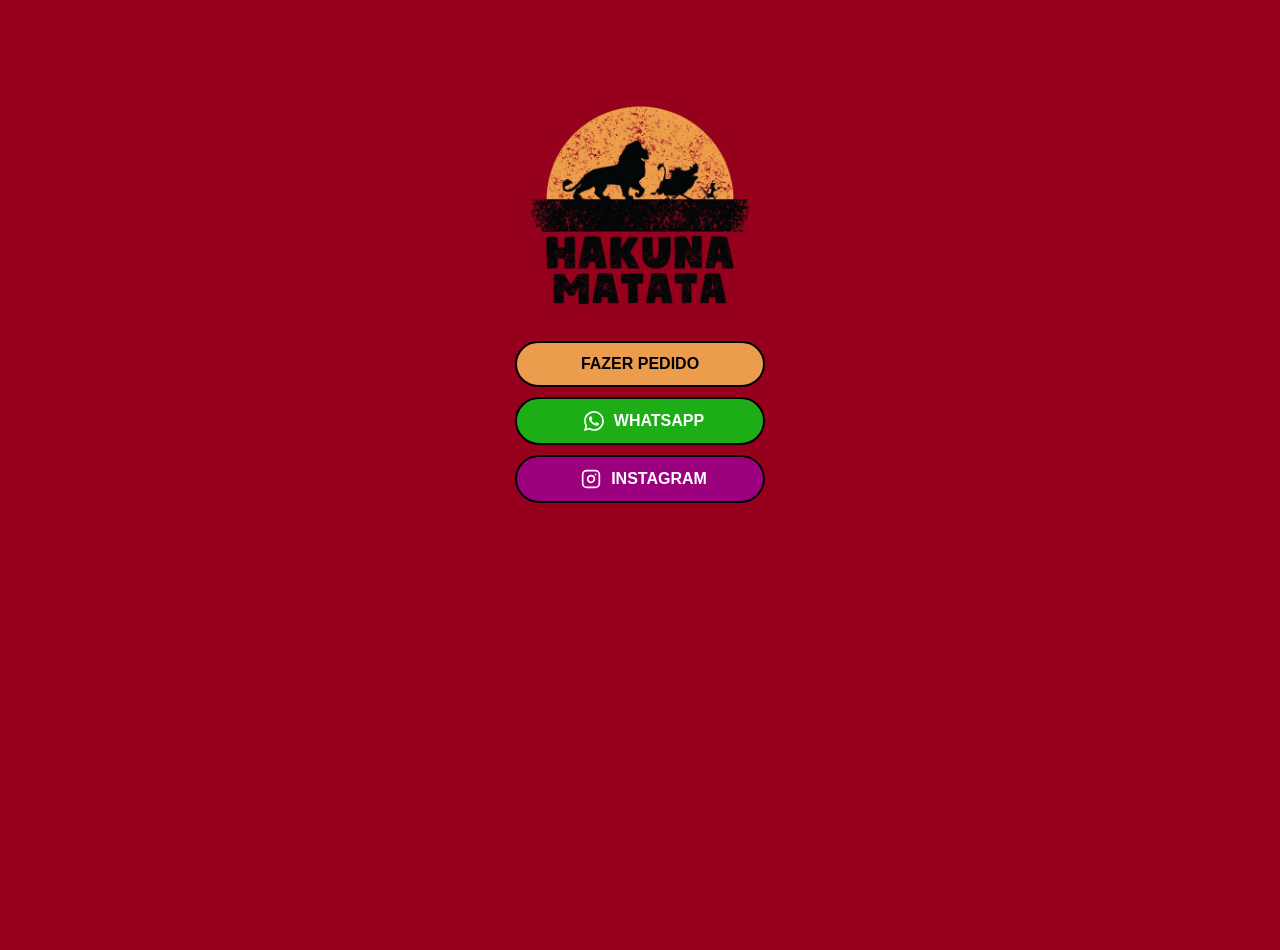
<file: index.html>
<!DOCTYPE html>
<html lang="pt-BR">
<head>
  <meta charset="UTF-8" />
  <meta name="viewport" content="width=device-width, initial-scale=1.0" />
  <title>Pizzaria</title>
  <link rel="icon" type="image/x-icon" href="./assets/pizza.png">
  <link rel="stylesheet" href="styles.css" />
</head>
<body>
  <div class="container">
    <h1 class="title">
      <img src="./assets/hakunaLogo.png" id="sorvetertiaTitle" />
    </h1>

    <a href="./menu.html" class="button pedir">FAZER PEDIDO</a>

    <a href="https://wa.me/(24)99285-0843" target="_blank" class="button whatsapp">
      <img src="./assets/whatsapp.svg" alt="Ícone do WhatsApp" class="icon" />
      WHATSAPP
    </a>

    <a href="https://www.instagram.com/deliveryhakunamatata/" target="_blank" class="button instagram">
      <img src="./assets/instagram.svg" alt="Ícone do Instagram" class="icon" />
      INSTAGRAM
    </a>
  </div>
</body>
</html>
</file>
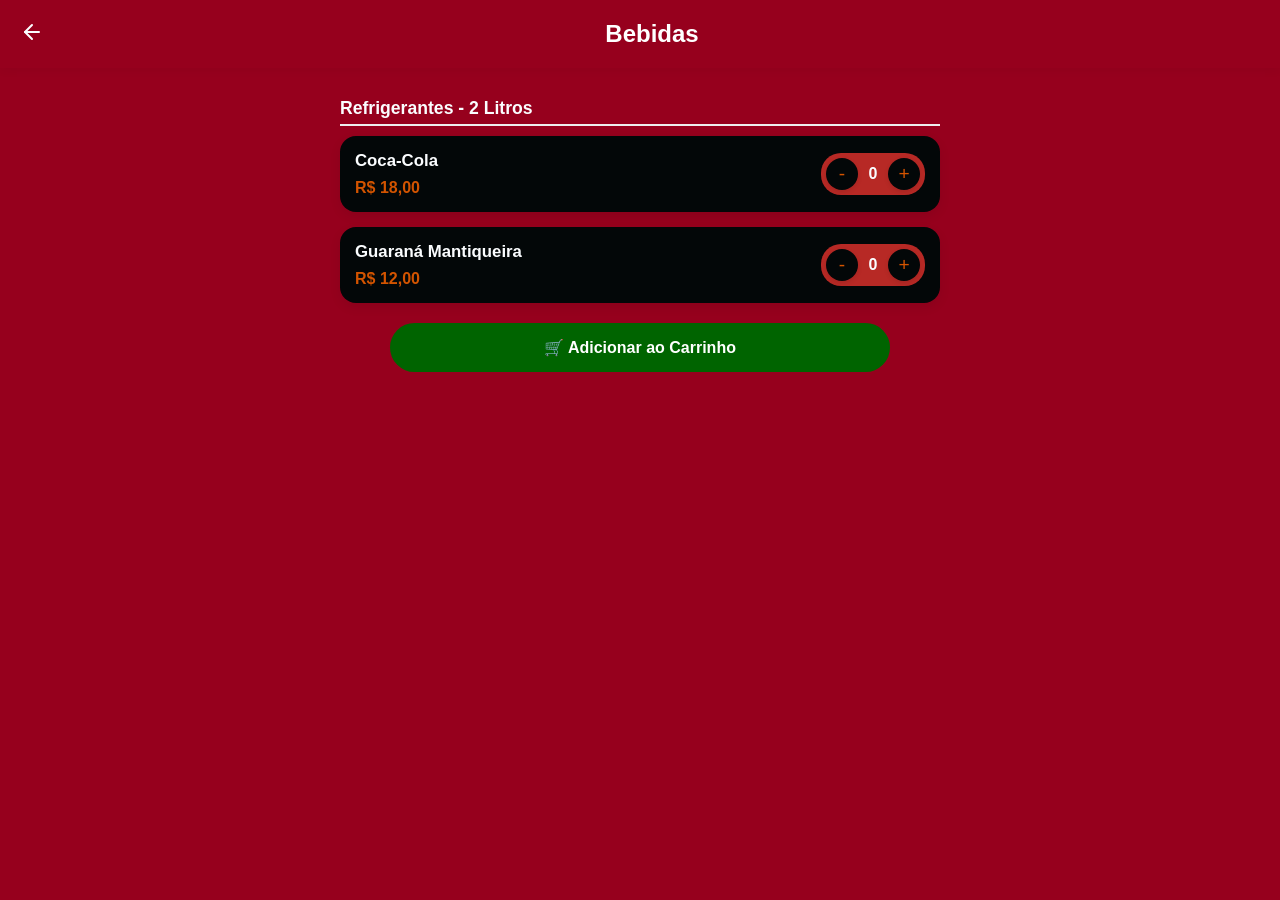
<file: bebidas.html>
<!DOCTYPE html>
<html lang="en">
<head>
    <meta charset="UTF-8">
    <meta name="viewport" content="width=device-width, initial-scale=1.0">
    <title>Bebidas</title>
    <link rel="icon" type="image/x-icon" href="./assets/pizza.png">
    <link rel="stylesheet" href="bebidas.css" />
</head>
<body>

    <header>
        <a href="./menu.html">
            <svg id="home" xmlns="http://www.w3.org/2000/svg" viewBox="0 0 24 24" fill="none" stroke="currentColor" stroke-width="2" stroke-linecap="round" stroke-linejoin="round"><line x1="19" y1="12" x2="5" y2="12"></line><polyline points="12 19 5 12 12 5"></polyline></svg>
        </a>
        <h1>Bebidas</h1>
    </header>

    <div class="container">
        
        <h3 class="category-title">Refrigerantes - 2 Litros</h3>

        <div class="item-card">
            <div class="item-info">
                <span class="item-name">Coca-Cola </span>
                <span class="price item-price">R$ 18,00</span>
            </div>
            <div class="quantity-control">
                <button type="button" onclick="changeQuantity(this, -1)">-</button>
                <span>0</span>
                <button type="button" onclick="changeQuantity(this, 1)">+</button>
            </div>
        </div>

        <div class="item-card">
            <div class="item-info">
                <span class="item-name">Guaraná Mantiqueira </span>
                <span class="price item-price">R$ 12,00</span>
            </div>
            <div class="quantity-control">
                <button type="button" onclick="changeQuantity(this, -1)">-</button>
                <span>0</span>
                <button type="button" onclick="changeQuantity(this, 1)">+</button>
            </div>
        </div>


    </div>

    <div class="cart-bar">
        <button class="btn-carrinho" onclick="adicionarCarrinho()">
            🛒 Adicionar ao Carrinho
        </button>
    </div>

    <script>
        function changeQuantity(button, amount) {
            let span = button.parentElement.querySelector('span');
            let value = parseInt(span.textContent) + amount;
            if (value < 0) value = 0;
            span.textContent = value;
        }

        window.onload = function () {
            // Check for Utils function presence
            if (typeof atualizarBadgeCarrinho === 'function') {
                atualizarBadgeCarrinho();
            }

            let editIndex = localStorage.getItem("editarIndex");
            if (editIndex !== null) {
                let carrinho = JSON.parse(localStorage.getItem("carrinho")) || [];
                let item = carrinho[editIndex];

                // Check if the item being edited is a Drink
                if (item && item.produto === "Bebidas") {
                    document.querySelectorAll('.item-card').forEach(card => {
                        let nome = card.querySelector('.item-name').textContent;
                        if (item.nome === nome) {
                            card.querySelector('.quantity-control span').textContent = item.quantidade;
                        }
                    });

                    document.querySelector(".btn-carrinho").textContent = "Salvar Alterações";
                }
            }
        };

        function adicionarCarrinho() {
            let items = document.querySelectorAll('.item-card');
            let carrinho = JSON.parse(localStorage.getItem("carrinho")) || [];
            let editIndex = localStorage.getItem("editarIndex");

            // Remove old item if editing
            if (editIndex !== null) {
                let itemBeingEdited = carrinho[editIndex];
                if(itemBeingEdited && itemBeingEdited.produto === "Bebidas"){
                     carrinho.splice(editIndex, 1);
                }
                localStorage.removeItem("editarIndex");
            }

            items.forEach(card => {
                let quantidade = parseInt(card.querySelector('.quantity-control span').textContent);
                let nome = card.querySelector('.item-name').textContent;
                let precoTexto = card.querySelector('.price').textContent.replace("R$", "").replace(",", ".").trim();
                let preco = parseFloat(precoTexto);

                if (quantidade > 0) {
                    let subtotal = quantidade * preco;
                    carrinho.push({
                        produto: "Bebidas", // Saved as Bebidas
                        nome: nome,
                        quantidade: quantidade,
                        preco: preco,
                        subtotal: subtotal
                    });
                }
            });

            localStorage.setItem("carrinho", JSON.stringify(carrinho));
            window.location.href = "carrinho.html";
        }
    </script>

    <script src="utils.js"></script>

</body>
</html>
</file>
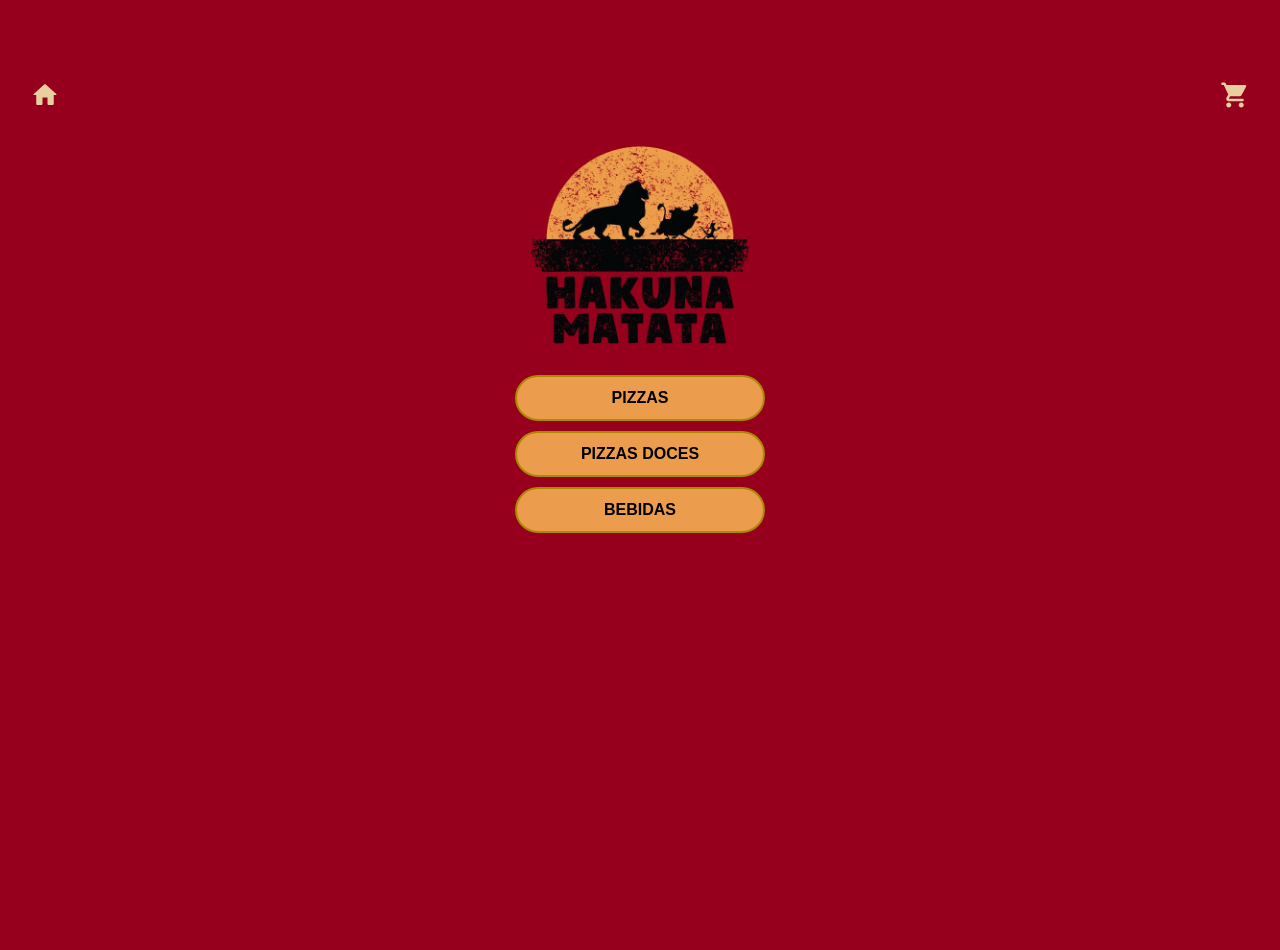
<file: menu.html>
<!DOCTYPE html>
<html lang="pt-BR">
<head>
  <meta charset="UTF-8" />
  <meta name="viewport" content="width=device-width, initial-scale=1.0" />
  <title>Pizzaria - Menu</title>
  <link rel="icon" type="image/x-icon" href="./assets/pizza.png">
  <link rel="stylesheet" href="menu.css" />
</head>
<body>
  <div class="container">
    <a href="./index.html">
      <img src="./assets/home.svg" alt="Início" id="home" />
    </a>

    <a href="./carrinho.html" class="icone-carrinho">
      <img src="./assets/carrinhoDeCompras.svg" alt="Carrinho de Compras" id="carrinho" />
      <!-- <span id="carrinho-contador" class="badge" >0</span> -->
    </a>
    <span id="carrinho-contador" class="badge" >0</span>

    <h1 class="title">
      <img src="./assets/hakunaLogo.png" id="sorvetertiaTitle" />
    </h1>

    <a href="./pizzas.html" class="button pizzas">
      PIZZAS
    </a>

    <a href="./pizzasDoces.html" class="button pizzas">
      PIZZAS DOCES
    </a>

    <a href="./bebidas.html" class="button bebidas">
      BEBIDAS
    </a>

  </div>

  <script src="utils.js"></script>

</body>
</html>
</file>
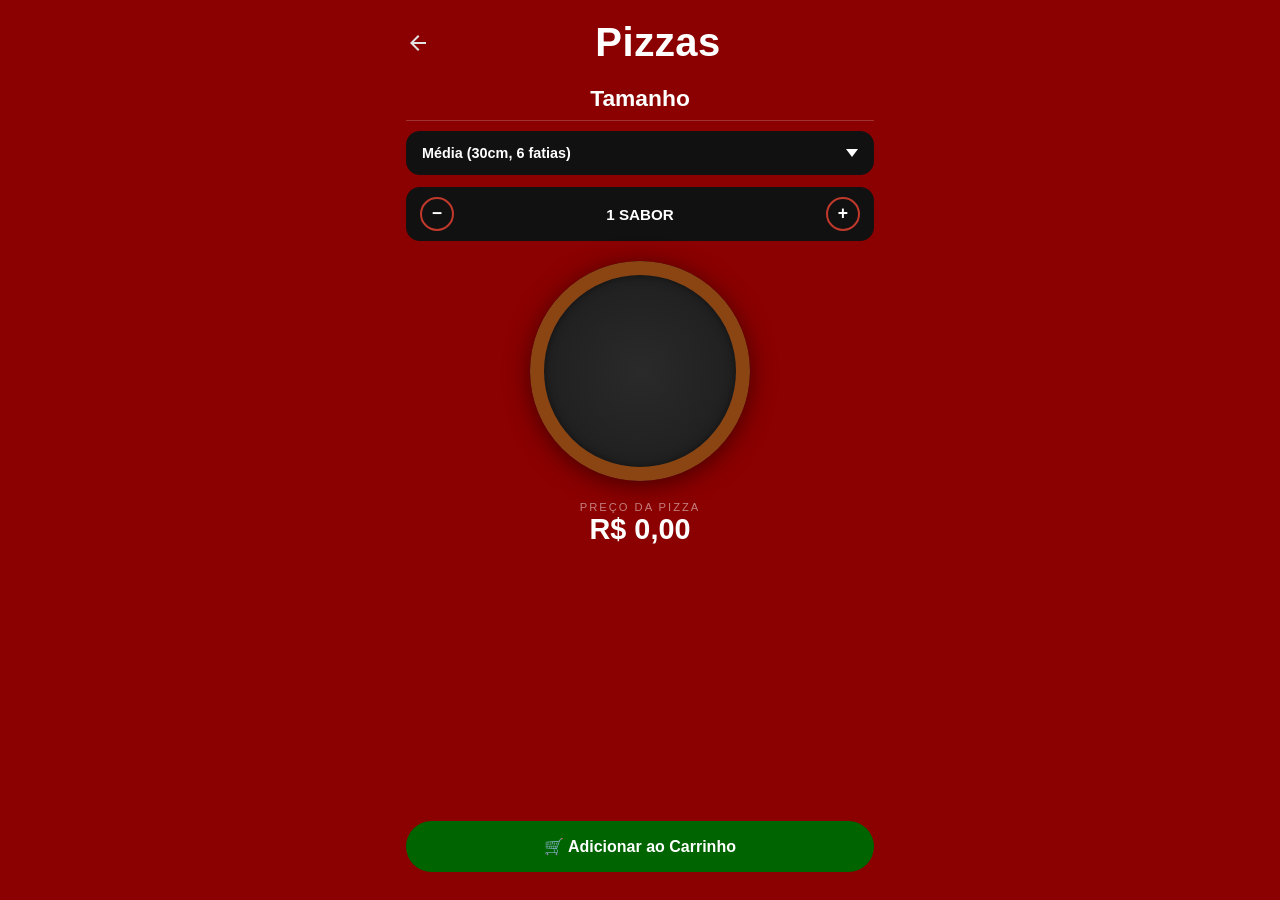
<file: pizzas.html>
<!DOCTYPE html>
<html lang="pt-BR">
<head>
  <meta charset="UTF-8" />
  <meta name="viewport" content="width=device-width, initial-scale=1.0" />
  <title>Pizzas</title>
  <link rel="icon" type="image/x-icon" href="./assets/pizza.png">
  <link rel="stylesheet" href="pizzas.css" />
</head>

<body>
  <div class="top-bar">
    <a href="./menu.html">
      <img src="./assets/arrow_back.svg" alt="Voltar" />
    </a>
    <h1 style="font-size: 40px;">Pizzas</h1>
  </div>

  <div class="card">
    <div class="section-label">
      <h2 style="text-align: center;">Tamanho</h2>
    </div>
    <select class="size-select" id="sizeSelect" onchange="updatePrice(); updateSelectedFlavorsBox();">
      <option value="Média"   data-price-base="0.00" selected>Média (30cm, 6 fatias)</option>
      <option value="Grande"  data-price-base="0.00">Grande (35cm, 8 fatias)</option>
    </select>

    <div class="sabores-row">
      <button class="sabores-btn" onclick="changeSabores(-1)">−</button>
      <span class="sabores-label" id="saboresLabel">1 SABOR</span>
      <button class="sabores-btn" onclick="changeSabores(1)">+</button>
    </div>

    <div class="pizza-wrapper">
      <div class="pizza-circle" id="pizzaCircle"></div>
    </div>

    <div id="selectedFlavorsBox" style="display:none; margin-bottom:16px;">
      <div class="section-label">Sabores selecionados</div>
      <div id="selectedFlavorsList"></div>
    </div>

    <div class="price-display">
      <div class="price-label">PREÇO DA PIZZA</div>
      <div class="price-value" id="priceDisplay">R$ 0,00</div>
    </div>

    <!-- <button class="btn-borda" onclick="openBorda()">
      <span>⭐ Escolher Borda</span>
      <span class="btn-borda-right" id="bordaLabel">Sem borda</span>
    </button> -->
  </div>

  <div class="bottom-bar">
    <button class="btn-adicionar" onclick="adicionarCarrinho()">🛒 Adicionar ao Carrinho</button>
  </div>

  <!-- Flavor picker -->
  <div class="flavor-picker" id="flavorPicker">
    <div class="flavor-picker-sheet">
      <div class="flavor-sheet-header">
        <button class="flavor-cancel-icon" onclick="closeFlavor()">✕</button>
        <div class="flavor-sheet-drag"></div>
        <div class="flavor-picker-title" id="flavorPickerTitle">SELECIONE UM SABOR</div>
        <div class="flavor-search-wrap">
          <svg viewBox="0 0 24 24" fill="none" stroke="#666" stroke-width="2" stroke-linecap="round">
            <circle cx="11" cy="11" r="6"/><line x1="16.5" y1="16.5" x2="21" y2="21"/>
          </svg>
          <input class="flavor-search" id="flavorSearch" type="text" placeholder="Pesquisar sabor..." oninput="filterFlavors()" />
        </div>
        <div class="flavor-category">✓ TRADICIONAIS</div>
      </div>
      <div class="flavor-list-scroll" id="flavorList"></div>
      <button class="flavor-close" onclick="closeFlavor()">CONFIRMAR</button>
    </div>
  </div>

  <!-- Borda picker -->
  <!-- <div class="borda-picker" id="bordaPicker">
    <div class="flavor-picker-sheet">
      <div class="flavor-sheet-header">
        <div class="flavor-sheet-drag"></div>
        <div class="flavor-picker-title">ESCOLHA A BORDA</div>
      </div>
      <div class="flavor-list-scroll" id="bordaList"></div>
      <button class="flavor-close" onclick="closeBorda()">CONFIRMAR</button>
    </div>
  </div> -->


  <script src="pizzas.js"></script>
  <script src="utils.js"></script>
</body>
</html>
</file>
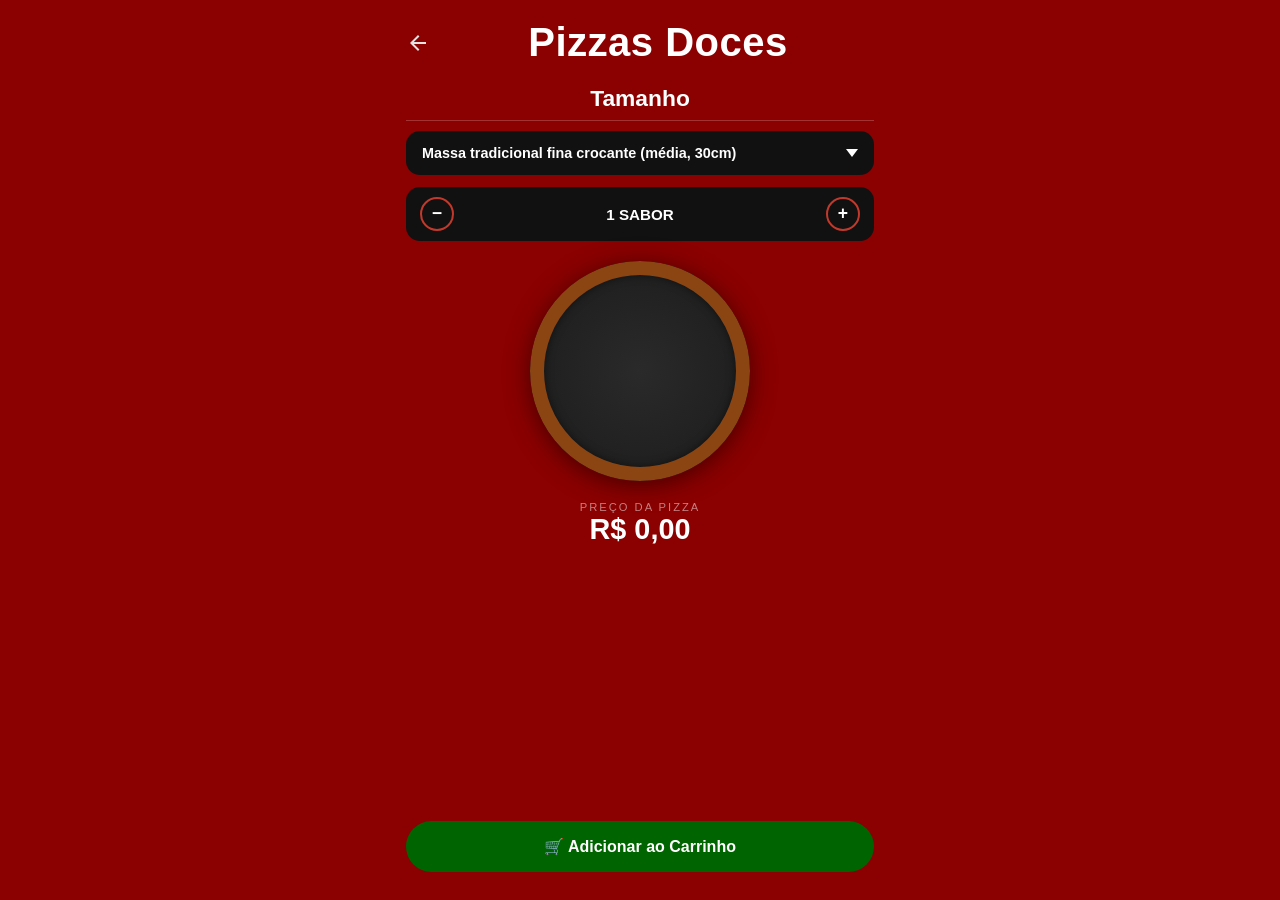
<file: pizzasDoces.html>
<!DOCTYPE html>
<html lang="pt-BR">
<head>
  <meta charset="UTF-8" />
  <meta name="viewport" content="width=device-width, initial-scale=1.0" />
  <title>Pizzas</title>
  <link rel="icon" type="image/x-icon" href="./assets/pizza.png">
  <link rel="stylesheet" href="pizzas.css" />
</head>

<body>
  <div class="top-bar">
    <a href="./menu.html">
      <img src="./assets/arrow_back.svg" alt="Voltar" />
    </a>
    <h1 style="font-size: 40px;">Pizzas Doces</h1>
  </div>

  <div class="card">
    <div class="section-label">
      <h2 style="text-align: center;">Tamanho</h2>
    </div>
    <select class="size-select" id="sizeSelect" onchange="updatePrice(); updateSelectedFlavorsBox();">
      <option value="Média"   data-price-base="0.00" selected>Massa tradicional fina crocante (média, 30cm)</option>
    </select>

    <div class="sabores-row">
      <button class="sabores-btn" onclick="changeSabores(-1)">−</button>
      <span class="sabores-label" id="saboresLabel">1 SABOR</span>
      <button class="sabores-btn" onclick="changeSabores(1)">+</button>
    </div>

    <div class="pizza-wrapper">
      <div class="pizza-circle" id="pizzaCircle"></div>
    </div>

    <div id="selectedFlavorsBox" style="display:none; margin-bottom:16px;">
      <div class="section-label">Sabores selecionados</div>
      <div id="selectedFlavorsList"></div>
    </div>

    <div class="price-display">
      <div class="price-label">PREÇO DA PIZZA</div>
      <div class="price-value" id="priceDisplay">R$ 0,00</div>
    </div>

    <!-- <button class="btn-borda" onclick="openBorda()">
      <span>⭐ Escolher Borda</span>
      <span class="btn-borda-right" id="bordaLabel">Sem borda</span>
    </button> -->
  </div>

  <div class="bottom-bar">
    <button class="btn-adicionar" onclick="adicionarCarrinho()">🛒 Adicionar ao Carrinho</button>
  </div>

  <!-- Flavor picker -->
  <div class="flavor-picker" id="flavorPicker">
    <div class="flavor-picker-sheet">
      <div class="flavor-sheet-header">
        <button class="flavor-cancel-icon" onclick="closeFlavor()">✕</button>
        <div class="flavor-sheet-drag"></div>
        <div class="flavor-picker-title" id="flavorPickerTitle">SELECIONE UM SABOR</div>
        <div class="flavor-search-wrap">
          <svg viewBox="0 0 24 24" fill="none" stroke="#666" stroke-width="2" stroke-linecap="round">
            <circle cx="11" cy="11" r="6"/><line x1="16.5" y1="16.5" x2="21" y2="21"/>
          </svg>
          <input class="flavor-search" id="flavorSearch" type="text" placeholder="Pesquisar sabor..." oninput="filterFlavors()" />
        </div>
        <div class="flavor-category">✓ DOCES</div>
      </div>
      <div class="flavor-list-scroll" id="flavorList"></div>
      <button class="flavor-close" onclick="closeFlavor()">CONFIRMAR</button>
    </div>
  </div>

  <!-- Borda picker -->
  <!-- <div class="borda-picker" id="bordaPicker">
    <div class="flavor-picker-sheet">
      <div class="flavor-sheet-header">
        <div class="flavor-sheet-drag"></div>
        <div class="flavor-picker-title">ESCOLHA A BORDA</div>
      </div>
      <div class="flavor-list-scroll" id="bordaList"></div>
      <button class="flavor-close" onclick="closeBorda()">CONFIRMAR</button>
    </div>
  </div> -->


  <script src="pizzasDoces.js"></script>
  <script src="utils.js"></script>
</body>
</html>
</file>
<file: styles.css>
/* Reset e fonte base */
* {
  box-sizing: border-box;
  margin: 0;
  padding: 0;
}

body {
  font-family: Arial, sans-serif;
  background-color: #96001D;
  display: flex;
  justify-content: center;
  align-items: center;
  height: 100vh;
}

/* Container */
.container {
  text-align: center;
  padding: 30px;
  margin-top: 100px;
  width: 100%;
  height: 100%;
  background-color: #96001D;
}

/* Título */
.title {
  font-size: 24px;
  font-weight: bold;
  color: #000;
  margin: 5px 0;
}

#sorvetertiaTitle {
  width: 240px;
}

/* Botões */
.button {
  display: flex;
  align-items: center;
  justify-content: center;
  margin: 10px auto;
  padding: 12px 16px;
  border-radius: 25px;
  font-weight: bold;
  text-decoration: none;
  color: #000;
  width: 90%;
  max-width: 250px;
  transition: transform 0.2s ease, box-shadow 0.2s ease;
}

.button:hover {
  transform: scale(1.03);
  box-shadow: 0 4px 12px rgba(0, 0, 0, 0.15);
}

.button .icon {
  width: 20px;
  height: 20px;
  margin-left: 8px;
  margin-right: 10px;
}

/* Botões específicos */
.pedir {
  background-color: #EC9C4D;
  border: 2px solid #000;
}

.whatsapp {
  background-color: #1DAD17;
  border: 2px solid #000;
  color: #fff;
}

.instagram {
  background-color: #9c007e;
  border: 2px solid #000;
  color: #fff;
}

.instagram .icon,
.whatsapp .icon {
  filter: brightness(0) invert(1);
}

/* Responsividade: aplicar "zoom" em telas pequenas */
@media (max-width: 480px) {
  .container {
    transform: scale(1.2);
    transform-origin: center;
  }

  #sorvetertiaTitle {
    width: 260px;
  }

  .button {
    font-size: 1.1rem;
    padding: 14px 20px;
  }

  .button .icon {
    width: 24px;
    height: 24px;
  }
}
</file>
<file: bebidas.css>
/* --- MODERN DESIGN THEME --- */
        :root {
            /* Using a refreshing blue/teal for drinks, or keep orange to match brand. 
               Let's stick to the previous orange for brand consistency. */
            --primary-color: #d35400; 
            --bg-color: #96001D;
            --card-bg: #96001D;
            --text-dark: #fbfdff;
            --text-light: #7f8c8d;
            --shadow: 0 4px 12px rgba(0,0,0,0.08);
            --radius: 16px;
        }

        body {
            font-family: 'Segoe UI', Tahoma, Geneva, Verdana, sans-serif;
            background-color: var(--bg-color);
            margin: 0;
            padding-bottom: 100px; /* Space for fixed button */
            color: var(--text-dark);
        }

        /* Header Styling */
        header {
            background: var(--card-bg);
            padding: 20px;
            display: flex;
            align-items: center;
            box-shadow: 0 2px 10px rgba(0,0,0,0.05);
            position: sticky;
            top: 0;
            z-index: 100;
        }

        #home {
            width: 24px;
            height: 24px;
            cursor: pointer;
            color: var(--text-dark);
        }

        h1 {
            flex-grow: 1;
            text-align: center;
            margin: 0;
            font-size: 1.5rem;
            color: white;
        }

        .subtitle {
            text-align: center;
            color: var(--text-light);
            font-size: 0.9rem;
            margin-top: 5px;
            margin-bottom: 20px;
        }

        /* Container & Grid */
        .container {
            max-width: 600px;
            margin: 20px auto;
            padding: 0 15px;
        }

        /* Category Sub-headers */
        h3.category-title {
            font-size: 1.1rem;
            margin-top: 30px;
            margin-bottom: 10px;
            color: var(--text-dark);
            border-bottom: 2px solid #eee;
            padding-bottom: 5px;
        }

        /* Product Cards */
        .item-card {
            background-color: #030708;
            border-radius: var(--radius);
            padding: 15px;
            margin-bottom: 15px;
            display: flex;
            align-items: center;
            justify-content: space-between;
            box-shadow: var(--shadow);
            transition: transform 0.2s ease;
        }

        .item-info {
            flex-grow: 1;
        }

        .item-name {
            font-weight: 600;
            font-size: 1.05rem;
            display: block;
            margin-bottom: 4px;
        }

        .item-desc {
            font-size: 0.85rem;
            color: var(--text-light);
        }

        .item-price {
            color: var(--primary-color);
            font-weight: 700;
            display: block;
            margin-top: 8px;
        }

        /* Quantity Controls */
        .quantity-control {
            display: flex;
            align-items: center;
            background: #B72925;
            border-radius: 20px;
            padding: 5px;
        }

        .quantity-control button {
            background-color: #030708;
            border: none;
            width: 32px;
            height: 32px;
            border-radius: 50%;
            cursor: pointer;
            font-size: 1.2rem;
            color: var(--primary-color);
            display: flex;
            align-items: center;
            justify-content: center;
            box-shadow: 0 2px 5px rgba(0,0,0,0.1);
        }

        .quantity-control span {
            width: 30px;
            text-align: center;
            font-weight: 600;
            font-size: 1rem;
        }

        /* Fixed Cart Button */
        .cart-bar {
            /* position: fixed; */
            bottom: 0;
            left: 0;
            width: 100%;
            /* background: var(--card-bg); */
            /* padding: 15px;
            box-shadow: 0 -5px 15px rgba(0,0,0,0.1);
            box-sizing: border-box; */
            display: flex;
            justify-content: center;
        }

        .btn-carrinho {
            background: #006400;
            color: white;
            border: none;
            padding: 15px 40px;
            border-radius: 50px;
            font-size: 1rem;
            font-weight: 700;
            cursor: pointer;
            width: 100%;
            max-width: 500px;
            transition: background 0.3s;
        }

        /* .btn-carrinho:hover {
            background: #a04000;
        } */
</file>
<file: menu.css>
/* Reset e fonte base */
* {
  box-sizing: border-box;
  margin: 0;
  padding: 0;
}

body {
  font-family: Arial, sans-serif;
  background-color: #96001D;
  display: flex;
  justify-content: center;
  align-items: center;
  height: 100vh;
}

/* Container */
.container {
  text-align: center;
  margin-top: 100px;
  padding: 30px;
  width: 100%;
  height: 100%;
  background-color: #96001D;
}

/* home */
#home{
  float: left;
  width: 30px;
  filter: brightness(0) saturate(100%)
        invert(86%)
        sepia(18%)
        saturate(530%)
        hue-rotate(355deg)
        brightness(97%)
        contrast(88%);
  margin-bottom: 10px;
}

.icone-carrinho {
  /* position: relative;
  display: inline-block; */
  filter: brightness(0) saturate(100%)
        invert(86%)
        sepia(18%)
        saturate(530%)
        hue-rotate(355deg)
        brightness(97%)
        contrast(88%);
}

.carrinho-img {
  width: 30px;
  cursor: pointer;
}

.badge {
  margin-right: -1vh;
  z-index: 4;
  float: right;
  background: red;
  color: white;
  font-size: 12px;
  padding: 2px 6px;
  border-radius: 50%;
  display: none; /* escondido até ter algo */
}

/* Carrinho */
#carrinho {
  float: right;
  width: 30px;
  filter: brightness(0) saturate(100%) invert(0);
  margin-bottom: 10px;
}

/* Título */
.title {
  font-size: 24px;
  font-weight: bold;
  color: #000;
  margin: 5px 0;
  display: flex;
  flex-direction: row;
  justify-content: center;
}

#sorvetertiaTitle {
  width: 240px;
  margin-top: 40px;
}

/* Botões */
.button {
  display: flex;
  align-items: center;
  justify-content: center;
  margin: 10px auto;
  padding: 12px 16px;
  border-radius: 25px;
  font-weight: bold;
  text-decoration: none;
  color: #000;
  width: 90%;
  max-width: 250px;
  transition: transform 0.2s ease, box-shadow 0.2s ease;
}

.button:hover {
  transform: scale(1.03);
  box-shadow: 0 4px 12px rgba(0, 0, 0, 0.15);
}

/* Botões específicos */

.bebidas {
  background-color: #EC9C4D;
  border: 2px solid rgb(170, 139, 0);
  color: black;
}

.pizzas {
  background-color: #EC9C4D;
  border: 2px solid rgb(170, 139, 0);
  color: black;
}

/* Responsividade: aplicar zoom em celulares */
@media (max-width: 480px) {
  .container {
    transform: scale(1.2);
    transform-origin: center;
  }

  #sorvetertiaTitle {
    width: 260px;
  }

  .button {
    font-size: 1.1rem;
    padding: 14px 20px;
  }

  #carrinho {
    width: 34px;
  }
}
</file>
<file: pizzas.css>
* { box-sizing: border-box; margin: 0; padding: 0; }

    body {
      font-family: 'Lato', sans-serif;
      background: #8B0000;
      min-height: 100vh;
      color: #fff;
      display: flex;
      flex-direction: column;
      align-items: center;
    }

    /* ── Top bar ── */
    .top-bar {
      width: 100%; max-width: 500px;
      display: flex; align-items: center;
      padding: 20px 16px 10px; gap: 12px;
    }
    .top-bar a { display: flex; align-items: center; }
    .top-bar img { width: 24px; }
    .top-bar h1 {
      font-family: 'Lato', sans-serif;
      font-size: 1.4rem; font-weight: 700;
      color: #fff; flex: 1; text-align: center;
      letter-spacing: 0.5px;
    }

    /* ── Main card ── */
    .card {
      width: 100%; max-width: 500px;
      padding: 10px 16px 100px;
    }

    /* ── Section label ── */
    .section-label {
      font-family: 'Lato', sans-serif;
      font-size: 0.95rem; font-weight: 700;
      color: #fff; margin-bottom: 10px;
      padding-bottom: 8px;
      border-bottom: 1px solid rgba(255,255,255,0.2);
    }

    /* ── Size selector ── */
    .size-select {
      width: 100%; background: #111; color: #fff;
      font-family: 'Lato', sans-serif; font-size: 0.9rem;
      font-weight: 600; border: none;
      border-radius: 14px; padding: 14px 16px; cursor: pointer;
      appearance: none; -webkit-appearance: none;
      background-image: url("data:image/svg+xml,%3Csvg xmlns='http://www.w3.org/2000/svg' width='12' height='8' viewBox='0 0 12 8'%3E%3Cpath fill='%23fff' d='M6 8L0 0h12z'/%3E%3C/svg%3E");
      background-repeat: no-repeat; background-position: right 16px center;
      margin-bottom: 12px;
    }
    .size-select option { background: #111; }

    /* ── Sabores counter ── */
    .sabores-row {
      display: flex; align-items: center; justify-content: space-between;
      background: #111; border-radius: 14px;
      padding: 10px 14px; margin-bottom: 20px;
    }
    .sabores-btn {
      background: none; border: 2px solid #c0392b; color: #fff;
      font-size: 1.1rem; font-weight: 700;
      cursor: pointer; width: 34px; height: 34px;
      display: flex; align-items: center; justify-content: center;
      border-radius: 50%; transition: background 0.15s;
      line-height: 1;
    }
    .sabores-btn:hover { background: rgba(192,57,43,0.3); }
    .sabores-label {
      font-family: 'Lato', sans-serif;
      font-size: 0.95rem; font-weight: 700; color: #fff;
    }

    /* ── Pizza visual ── */
    .pizza-wrapper {
      display: flex; justify-content: center;
      margin-bottom: 20px;
    }
    .pizza-circle {
      width: 220px; height: 220px; border-radius: 50%;
      position: relative; overflow: hidden;
      box-shadow: 0 4px 24px rgba(0,0,0,0.5);
      cursor: pointer;
    }
    .pizza-circle::before {
      content: ''; position: absolute; inset: 0;
      border-radius: 50%; border: 14px solid #8B4513;
      z-index: 8; pointer-events: none;
      box-shadow: inset 0 0 8px rgba(0,0,0,0.5);
    }

    /* ── Selected flavors summary ── */
    .selected-flavor-card {
      display: flex; align-items: center; gap: 12px;
      background: #111; border-radius: 14px;
      padding: 14px 16px; margin-bottom: 10px;
      animation: slideIn 0.2s ease;
    }
    .selected-flavor-card:last-child { margin-bottom: 0; }
    @keyframes slideIn {
      from { opacity: 0; transform: translateY(-6px); }
      to   { opacity: 1; transform: translateY(0); }
    }
    .selected-half-badge {
      font-family: 'Lato', sans-serif; font-size: 0.65rem;
      font-weight: 700; letter-spacing: 1px;
      background: #c0392b; color: #fff;
      padding: 3px 8px; border-radius: 20px;
      flex-shrink: 0; white-space: nowrap;
    }
    .selected-flavor-thumb {
      width: 38px; height: 38px; border-radius: 50%; flex-shrink: 0;
      background: radial-gradient(circle at 40% 35%, #d4a44c 0%, #c8962e 25%, #b5430a 50%, #8b2500 75%, #5a1500 100%);
      position: relative; overflow: hidden;
    }
    .selected-flavor-thumb::before {
      content: ''; position: absolute; inset: 5px; border-radius: 50%;
      background: radial-gradient(ellipse at 45% 40%, #f0c040 0%, #e8a820 40%, #c07818 70%, transparent 100%);
      opacity: 0.85;
    }
    .selected-flavor-thumb::after {
      content: ''; position: absolute; width: 5px; height: 5px;
      border-radius: 50%; background: var(--topping-color, #8b2500);
      top: 9px; left: 12px;
      box-shadow: 8px 6px 0 var(--topping-color, #8b2500), -2px 11px 0 var(--topping-color, #8b2500);
    }
    .selected-flavor-text { flex: 1; min-width: 0; }
    .selected-flavor-name {
      font-size: 0.95rem; font-weight: 700; color: #fff;
      white-space: nowrap; overflow: hidden; text-overflow: ellipsis;
    }
    .selected-flavor-desc {
      font-size: 0.72rem; color: #aaa; margin-top: 2px;
      white-space: nowrap; overflow: hidden; text-overflow: ellipsis;
    }
    .selected-flavor-price {
      font-size: 0.88rem; color: #e67e22;
      font-weight: 700; flex-shrink: 0;
    }
    .selected-flavor-edit {
      background: none; border: 1px solid #444; color: #aaa;
      border-radius: 6px; padding: 4px 8px; font-size: 0.7rem;
      cursor: pointer; flex-shrink: 0; transition: border-color 0.15s, color 0.15s;
    }
    .selected-flavor-edit:hover { border-color: #c0392b; color: #fff; }
    .selected-flavor-remove {
      background: none; border: 1px solid #5a1a1a; color: #c0392b;
      border-radius: 6px; padding: 4px 7px; font-size: 0.75rem;
      cursor: pointer; flex-shrink: 0; transition: background 0.15s, color 0.15s;
      font-weight: bold;
    }
    .selected-flavor-remove:hover { background: #c0392b; color: #fff; }

    /* ── Price display ── */
    .price-display {
      text-align: center; margin-bottom: 14px;
    }
    .price-display .price-label { font-size: 0.7rem; letter-spacing: 2px; color: rgba(255,255,255,0.5); text-transform: uppercase; }
    .price-display .price-value { font-size: 1.8rem; font-weight: 700; color: #fff; }

    /* ── Borda button ── */
    .btn-borda {
      width: 100%; background: #111; border: none;
      color: #fff; border-radius: 14px; padding: 14px 16px;
      font-family: 'Lato', sans-serif; font-size: 0.95rem; font-weight: 700;
      cursor: pointer; display: flex; align-items: center;
      justify-content: space-between;
      margin-bottom: 12px; transition: background 0.15s;
    }
    .btn-borda:hover { background: #1a1a1a; }
    .btn-borda-right { color: #aaa; font-size: 0.85rem; font-weight: 400; }

    /* ── Bottom bar ── */
    .bottom-bar {
      position: fixed; bottom: 0; left: 50%; transform: translateX(-50%);
      width: 100%; max-width: 500px;
      background: #8B0000; padding: 12px 16px 28px; z-index: 50;
    }
    .btn-adicionar {
      width: 100%; background: #006400; color: #fff; border: none;
      border-radius: 30px; padding: 16px;
      font-family: 'Lato', sans-serif; font-size: 1rem;
      font-weight: 700; cursor: pointer;
      display: flex; align-items: center; justify-content: center;
      gap: 10px; transition: filter 0.2s, transform 0.15s;
    }
    .btn-adicionar:hover { filter: brightness(1.1); transform: translateY(-1px); }
    .btn-adicionar:active { transform: scale(0.98); }

    /* ── Flavor picker ── */
    .flavor-picker {
      display: none; position: fixed; inset: 0;
      background: rgba(0,0,0,0.85); z-index: 100;
      align-items: flex-end; justify-content: center;
    }
    .flavor-picker.open { display: flex; }
    .flavor-picker-sheet {
      background: #181818; width: 100%; max-width: 500px;
      border-radius: 20px 20px 0 0; padding: 0 0 32px;
      max-height: 82vh; display: flex; flex-direction: column;
    }
    .flavor-sheet-header { padding: 18px 18px 0; flex-shrink: 0; }

    .flavor-sheet-header{
  position:relative;
}

.flavor-cancel-icon{
  position:absolute;
  right:18px;
  top:18px;
  background:none;
  border:none;
  color:#aaa;
  font-size:20px;
  cursor:pointer;
}

    .flavor-sheet-drag {
      width: 40px; height: 4px; background: #444;
      border-radius: 4px; margin: 0 auto 14px;
    }
    .flavor-picker-title {
      font-family: 'Lato', sans-serif; font-size: 0.85rem; font-weight: 700;
      letter-spacing: 1px; margin-bottom: 14px; color: #fff;
      text-transform: uppercase; display: flex; align-items: center; gap: 8px;
    }
    .flavor-picker-title::before {
      content: ''; display: inline-block;
      width: 3px; height: 16px; background: #c0392b;
      border-radius: 2px; flex-shrink: 0;
    }
    .flavor-search-wrap { position: relative; margin-bottom: 14px; }
    .flavor-search-wrap svg {
      position: absolute; left: 12px; top: 50%;
      transform: translateY(-50%); width: 16px; height: 16px;
    }
    .flavor-search {
      width: 100%; background: #252525; border: none;
      border-radius: 10px; padding: 10px 12px 10px 36px;
      color: #fff; font-size: 0.88rem; font-family: 'Lato', sans-serif; outline: none;
    }
    .flavor-search::placeholder { color: #555; }
    .flavor-category {
      font-family: 'Lato', sans-serif; font-size: 0.8rem; font-weight: 700;
      letter-spacing: 1px; color: #c0392b; padding: 2px 0 10px;
    }
    .flavor-list-scroll { overflow-y: auto; flex: 1; padding: 0 18px; }
    .flavor-option {
      display: flex; align-items: center; gap: 14px;
      padding: 12px 6px; cursor: pointer;
      border-bottom: 1px solid #252525; transition: padding-left 0.1s;
    }
    .flavor-option:last-child { border-bottom: none; }
    .flavor-option:hover { padding-left: 10px; }
    .flavor-option.selected .flavor-thumb { box-shadow: 0 0 0 3px #c0392b; }
    .flavor-thumb {
      width: 52px; height: 52px; border-radius: 50%; flex-shrink: 0;
      background: radial-gradient(circle at 40% 35%, #d4a44c 0%, #c8962e 25%, #b5430a 50%, #8b2500 75%, #5a1500 100%);
      position: relative; overflow: hidden; box-shadow: 0 2px 8px rgba(0,0,0,0.5);
    }
    .flavor-thumb::before {
      content: ''; position: absolute; inset: 6px; border-radius: 50%;
      background: radial-gradient(ellipse at 45% 40%, #f0c040 0%, #e8a820 40%, #c07818 70%, transparent 100%);
      opacity: 0.85;
    }
    .flavor-thumb::after {
      content: ''; position: absolute; width: 7px; height: 7px;
      border-radius: 50%; background: var(--topping-color, #8b2500);
      top: 13px; left: 17px;
      box-shadow: 11px 8px 0 var(--topping-color, #8b2500),
                  -3px 15px 0 var(--topping-color, #8b2500),
                  15px -1px 0 var(--topping-color, #8b2500);
    }
    .flavor-info { flex: 1; min-width: 0; }
    .flavor-num-name { font-family: 'Lato', sans-serif; font-size: 0.95rem; font-weight: 700; color: #f0f0f0; }
    .flavor-num-name .num { color: #c0392b; }
    .flavor-desc-line { font-size: 0.74rem; color: #666; margin-top: 2px; white-space: nowrap; overflow: hidden; text-overflow: ellipsis; }
    .flavor-price { font-family: 'Lato', sans-serif; font-size: 0.95rem; font-weight: 700; color: #e67e22; flex-shrink: 0; }
    .flavor-close {
      margin: 14px 18px 0; flex-shrink: 0; width: calc(100% - 36px);
      background: #27ae60; color: #fff; border: none; border-radius: 30px;
      padding: 14px; font-family: 'Lato', sans-serif; font-weight: 700;
      font-size: 0.95rem; cursor: pointer;
    }

    /* ── Borda picker ── */
    .borda-picker { display: none; position: fixed; inset: 0; background: rgba(0,0,0,0.85); z-index: 100; align-items: flex-end; justify-content: center; }
    .borda-picker.open { display: flex; }
    .borda-option { padding: 14px 16px; border-radius: 12px; cursor: pointer; border: 2px solid transparent; transition: background 0.15s; display: flex; justify-content: space-between; align-items: center; margin-bottom: 4px; }
    .borda-option:hover { background: #2a2a2a; }
    .borda-option.selected { border-color: #c0392b; background: #2a1010; }
    .borda-name { font-size: 0.95rem; font-weight: 600; }
    .borda-price { font-size: 0.9rem; color: #e67e22; font-weight: 700; }

@media (max-width:480px){
  .selected-flavor-edit{
    font-size:0;
  }

  .selected-flavor-edit::before{
    content:"✎";
    font-size:14px;
  }
}

/* Container for the tags */
.ingredients-container {
  display: flex;
  flex-wrap: wrap;
  gap: 6px;
  margin: 10px 0;
}

/* The clever ingredient tags */
.ingredient-tag {
  background: rgba(255, 255, 255, 0.1);
  border: 1px solid rgba(255, 255, 255, 0.2);
  color: #eee;
  padding: 4px 10px;
  border-radius: 20px;
  font-size: 0.7rem;
  text-transform: capitalize;
  transition: all 0.2s;
}

.ingredient-tag:hover {
  background: #c0392b;
  border-color: #c0392b;
  transform: scale(1.05);
}

/* Adjusting the card layout for better spacing */
.selected-flavor-card {
  flex-direction: column; /* Stack vertically for better tag room */
  align-items: stretch;
}

.flavor-card-top {
  display: flex;
  align-items: center;
  justify-content: space-between;
  gap: 10px;
}

.flavor-card-actions {
  display: flex;
  gap: 8px;
  margin-top: 5px;
  border-top: 1px solid #222;
  padding-top: 10px;
}
</file>
